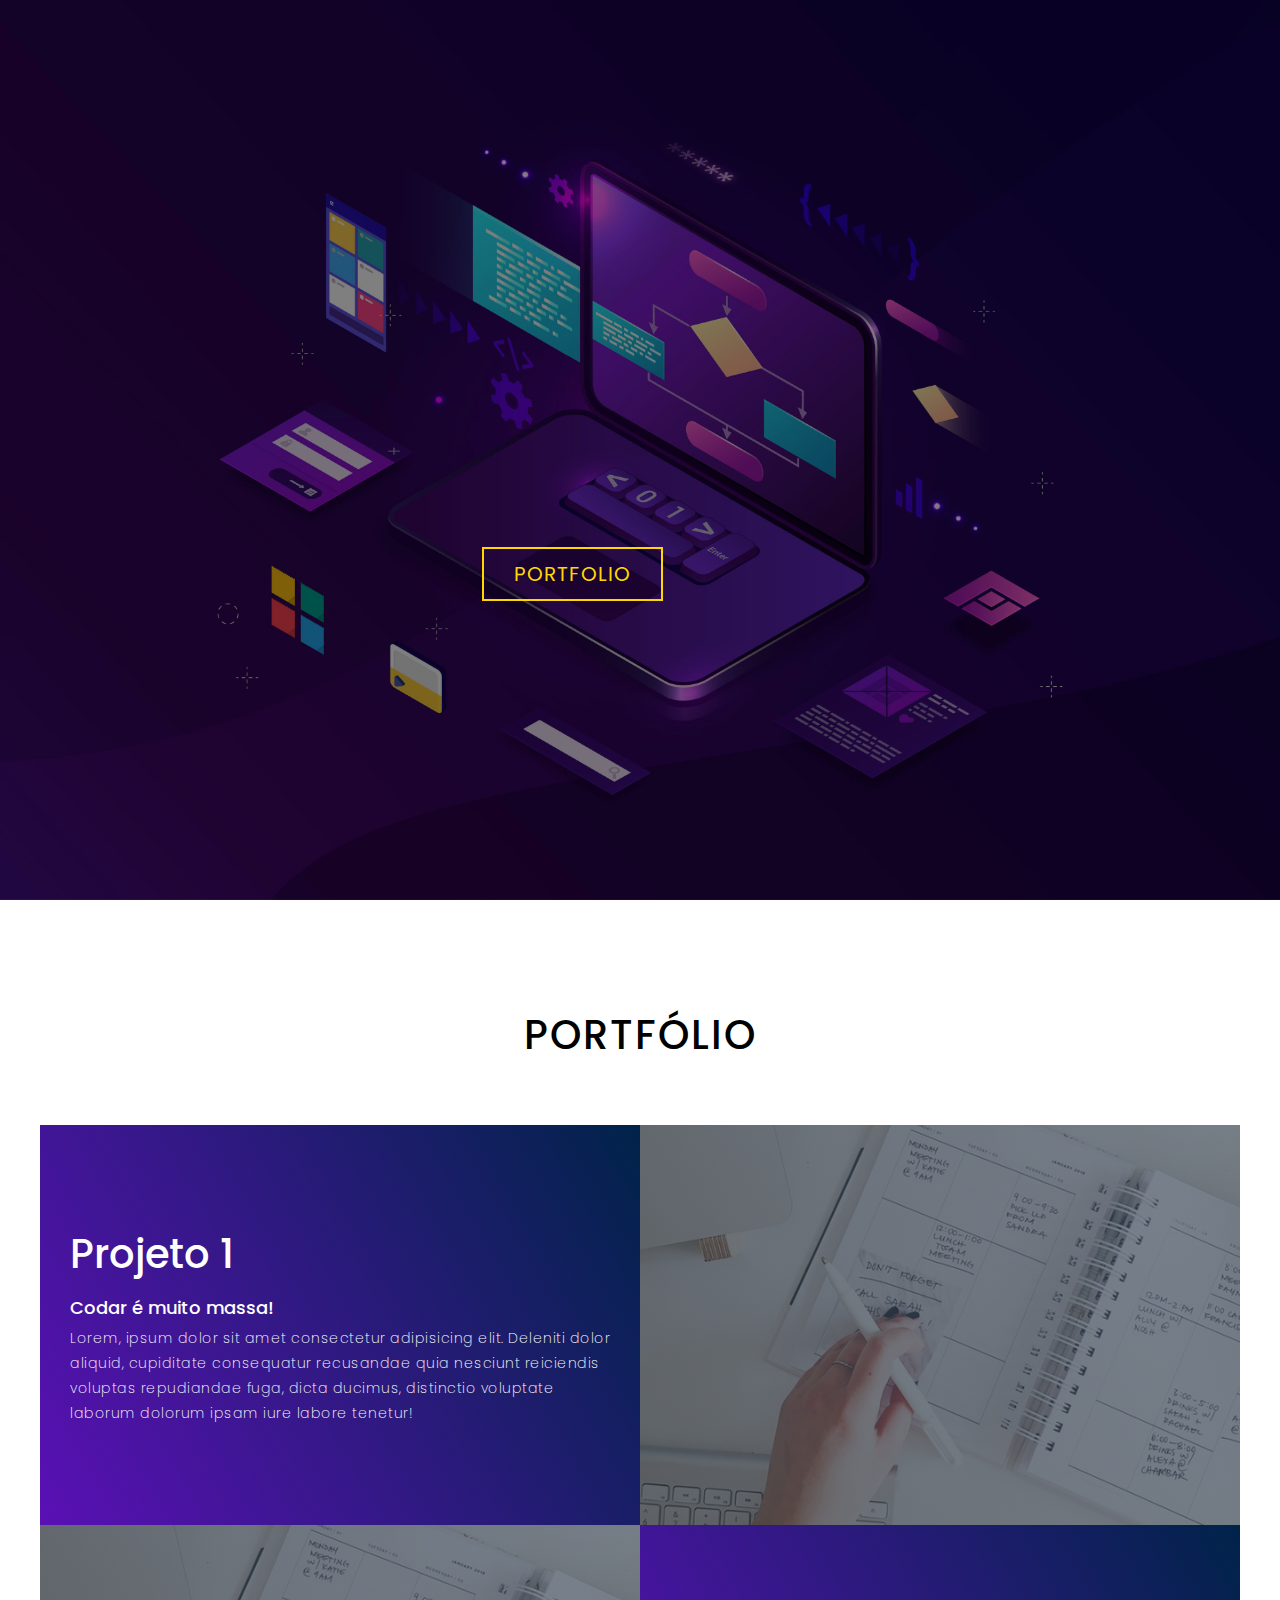
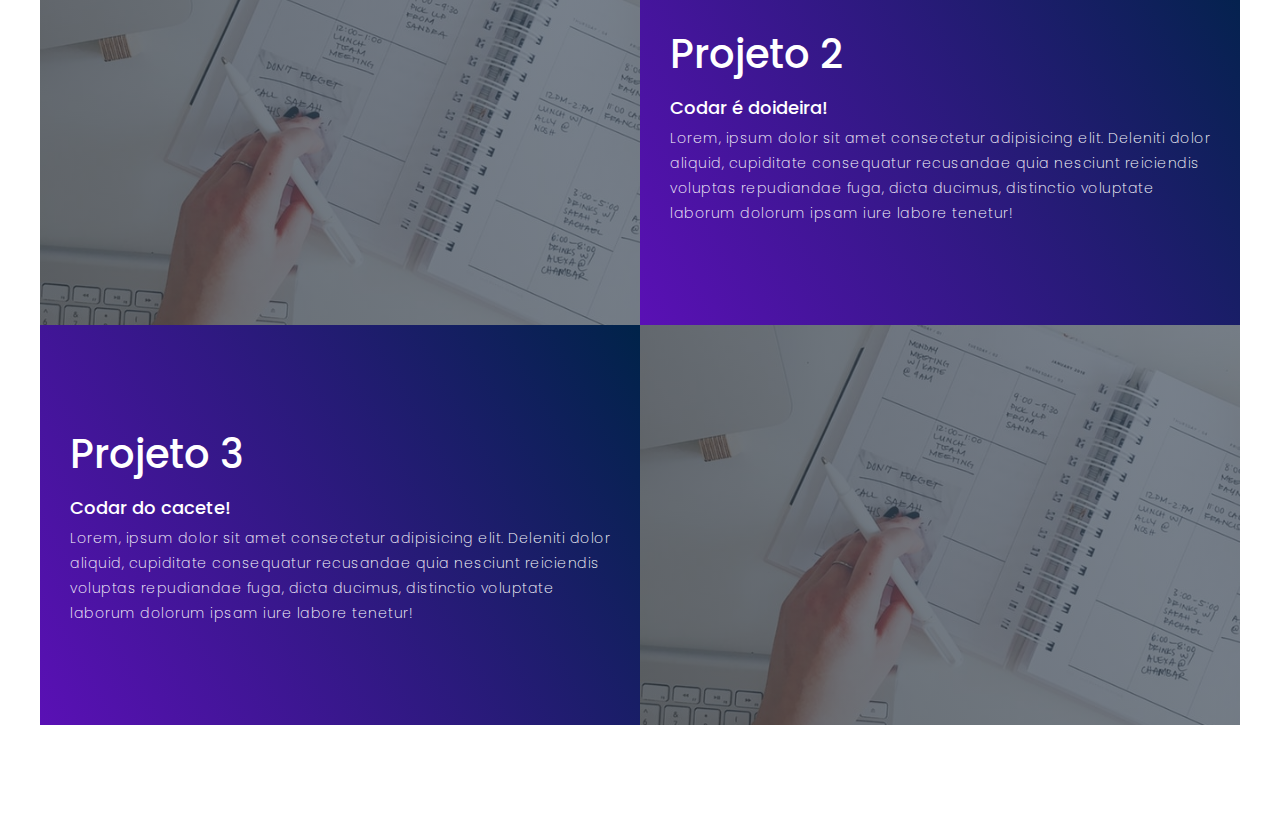
<file: index.html>
<!DOCTYPE html>
<html lang="pt-br">
<head>
    <meta charset="UTF-8">
    <meta http-equiv="X-UA-Compatible" content="IE=edge">
    <meta name="viewport" content="width=device-width, initial-scale=1.0">
    <title>Portfolio</title>
    <link rel="stylesheet" href="style.css">
</head>
<body>
    <header>

    </header>

    <main>
        <section id="presentation">
            <div class="presentation container">
                <div>
                    <h1>Olá,<span></span></h1>
                    <h1>meu nome é<span></span></h1>
                    <h1>Jussier<span></span></h1>
                    <a href="#portfolio" type="button" class="cta">Portfolio</a>
                </div>
            </div>            
        </section>      
        
        <section id="portfolio">
            <div class="portfolio container">
                <div class="portfolio-header">
                    <h1 class="section-title"><span>Portfólio</span></h1>
                </div>
                <div class="all-projects">
                    <div class="project-item">
                        <div class="project-info">
                            <h1>Projeto 1</h1>
                            <h2>Codar é muito massa!</h2>
                            <p>Lorem, ipsum dolor sit amet consectetur adipisicing elit. Deleniti dolor aliquid, cupiditate consequatur recusandae quia nesciunt reiciendis voluptas repudiandae fuga, dicta ducimus, distinctio voluptate laborum dolorum ipsam iure labore tenetur!   </p>
                        </div>
                        <div class="project-img">
                            <img src="images/img-1.png" alt="">
                        </div>
                    </div>
                    <div class="project-item">
                        <div class="project-info">
                            <h1>Projeto 2</h1>
                            <h2>Codar é doideira!</h2>
                            <p>Lorem, ipsum dolor sit amet consectetur adipisicing elit. Deleniti dolor aliquid, cupiditate consequatur recusandae quia nesciunt reiciendis voluptas repudiandae fuga, dicta ducimus, distinctio voluptate laborum dolorum ipsam iure labore tenetur!   </p>
                        </div>
                        <div class="project-img">
                            <img src="images/img-1.png" alt="">
                        </div>
                    </div>
                    <div class="project-item">
                        <div class="project-info">
                            <h1>Projeto 3</h1>
                            <h2>Codar do cacete!</h2>
                            <p>Lorem, ipsum dolor sit amet consectetur adipisicing elit. Deleniti dolor aliquid, cupiditate consequatur recusandae quia nesciunt reiciendis voluptas repudiandae fuga, dicta ducimus, distinctio voluptate laborum dolorum ipsam iure labore tenetur!   </p>
                        </div>
                        <div class="project-img">
                            <img src="images/img-1.png" alt="">
                        </div>
                    </div>
                </div>
            </div>

        </section>
    </main>

    <footer>
        
    </footer>
    
</body>
</html>
</file>
<file: style.css>
@import url('https://fonts.googleapis.com/css2?family=Poppins:ital,wght@0,200;0,400;0,500;1,500&display=swap');

* {
    padding: 0;
    margin: 0;
    box-sizing: border-box;
}

html {
    font-size: 10px;
    scroll-behavior: smooth;
    font-family: 'Poppins', Arial, Helvetica, sans-serif;
}

a {
    text-decoration: none;
}

img {
    height: 100%;
    width: 100%;
    object-fit: cover;
}

p {
    font-size: 1.4rem;
    margin-top: 5px;
    line-height: 2.5rem;
    font-weight: 200;
    letter-spacing: .05rem;
}

.container {
    min-height: 100vh;
    width: 100%;
    display: flex;
    align-items: center;
    justify-content: center;
}

.section-title {
    font-size: 4rem;
    font-weight: 500;
    color: black;
    margin-bottom: 10px;
    margin-top: 5px;
    text-transform: uppercase;
    letter-spacing: .2rem;
    text-align: center;
}


/* Presentation Section  */

.presentation {
    min-height: 100vh;
    width: 100%;
    display: flex;
    align-items: center;
    justify-content: center;
}

#presentation {
    background-image: url(images/background.jpeg);
    background-size: cover;
    background-position: top center;
    position: relative;
    z-index: 1;
}

#presentation h1 {
    display: block;
    width: fit-content;
    font-size: 5rem;
    position: relative;
    color: transparent;
    animation: text_reveal .5s forwards;
    animation-delay: 1.5s;
}

#presentation h1:nth-child(1) {
    animation-delay: .8s;
}

#presentation h1:nth-child(2) {
    animation-delay: 1.8s;
}

#presentation h1:nth-child(3) {
    animation: text_reveal_name .5s ease forwards;
    animation-delay: 2.8s;
}

#presentation .cta {
    display: inline-block;
    padding: 10px 30px;
    color: gold;
    background-color: transparent;
    border: 2px solid gold;
    font-size: 2rem;
    text-transform: uppercase;
    letter-spacing: .1rem;
    margin-top: 20px;
    transition: .5s ease;
    transition-property: background-color, color;
}

#presentation .cta:hover {
    color: white;
    font-weight: 500;
    background-color: gold;
}

#presentation h1 span {
    position: absolute;
    top: 0;
    left: 0;
    height: 100%;
    width: 0;
    animation: text_reveal_box 1s ease;
    animation-delay: .5s;
    background-color: gold;
}

#presentation h1:nth-child(1) span{
    animation-delay: .5s;

}

#presentation h1:nth-child(2) span{
    animation-delay: 1.5s;

}

#presentation h1:nth-child(3) span{
    animation-delay: 2.5s;

}

#presentation::after{
    content: '';
    position: absolute;
    top: 0;
    left: 0;
    height: 100%;
    width: 100%;
    background-color: black;
    opacity: 0.5;
    z-index: -1;
}


/* Portfolio Section */

#portfolio .portfolio {
    flex-direction: column;
    max-width: 1200px;
    margin: 0 auto;
    padding: 100px 0;
}


#portfolio .portfolio-header {
    margin-bottom: 50px;
}

#portfolio .all-projects {
    display: flex;
    align-items: center;
    justify-content: center;
    flex-direction: column;
}

#portfolio .project-item {
    display: flex;
    align-items: center;
    justify-content: center;
    flex-direction: column;
    width: 80%;
    margin: 20px auto;
    overflow: hidden;
    border-radius: 10px;

}


#portfolio .project-info {
    padding: 30px;
    flex-basis: 50%;
    height: 100%;
    display: flex;
    align-items: flex-start;
    justify-content: center;
    flex-direction: column;
    background-image: linear-gradient(60deg, #5a10b5 0%, #002349 100%);
    color: white;
}

#portfolio .project-info h1 {
    font-size: 4rem;
    font-weight: 500;
}

#portfolio .project-info h2 {
    font-size: 1.8rem;
    font-weight: 500;
    margin-top: 10px;
}


#portfolio .project-img {
    flex-basis: 50%;
    height: 300px;
    overflow: hidden;
    position: relative;
}

#portfolio .project-img::after {
    content: '';
    position: absolute;
    left: 0;
    top: 0;
    height: 100%;
    width: 100%;
    background-image: linear-gradient(60deg, #29323c 0%, #485563 100%);
    opacity: .7;
}

#portfolio .project-img img {
    transition: .5s ease transform;
}

#portfolio .project-item:hover .project-img img{
    transform: scale(1.1);
}


/* keyframes */

@keyframes text_reveal {
    100% {
        color: white;
    }
}

@keyframes text_reveal_name {
    100% {
        color: gold;
        font-weight: 500px;
    }
}

@keyframes text_reveal_box {
    50% {
        width: 100%;
        left: 0;
    }

    100% {
        width: 0;
        left: 100%;
    }
}

/* Media Query */

@media only screen and (min-width: 768px) {
    #portfolio .project-item{
        flex-direction: row;
        height: 400px;
        margin: 0;
        width: 100%;
        border-radius: 0;
    }

    #portfolio .all-projects .project-info{
        height: 100%;
    }

    #portfolio .all-projects .project-img {
        height: 100%;
    }

    #portfolio .project-item:nth-child(even){
        flex-direction: row-reverse;
    }
}
</file>
